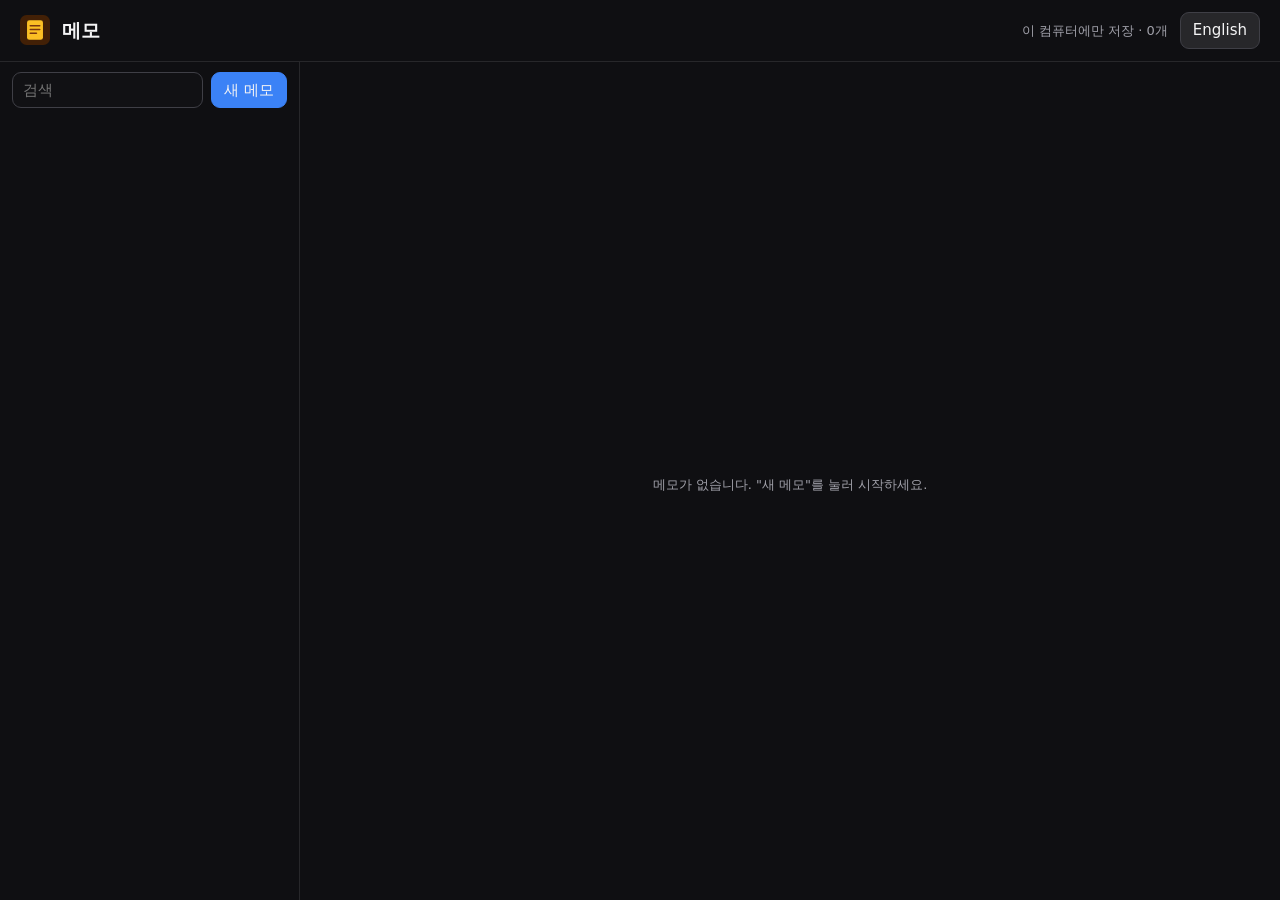
<file: system_files/usr/share/grokbot/webapps/notes/index.html>
<!doctype html>
<html lang="ko">
<head>
<meta charset="utf-8">
<meta name="viewport" content="width=device-width, initial-scale=1">
<title>메모</title>
<link rel="manifest" href="manifest.json">
<link rel="icon" href="icon.svg">
<link rel="stylesheet" href="style.css">
<link rel="stylesheet" href="notes.css">
</head>
<body>
<header>
  <img src="icon.svg" alt="" width="30" height="30">
  <h1 data-t="title">메모</h1>
  <span class="grow"></span>
  <span class="dim" id="where"></span>
  <button type="button" id="lang">English</button>
</header>
<div id="wrap">
  <aside>
    <div class="row"><input type="search" id="q" data-ph="search" placeholder="검색"><button type="button" class="primary" id="new" data-t="new">새 메모</button></div>
    <ul id="list"></ul>
  </aside>
  <section id="ed">
    <input type="text" id="title" data-ph="untitled" placeholder="제목 없음" maxlength="200">
    <textarea id="body" data-ph="write" placeholder="여기에 적으세요…" spellcheck="false"></textarea>
    <div class="row"><span class="dim" id="saved"></span><span class="grow"></span><button type="button" class="danger" id="del" data-t="delete">삭제</button></div>
  </section>
  <section id="empty" class="hidden"><p class="dim" data-t="empty">메모가 없습니다. "새 메모"를 눌러 시작하세요.</p></section>
</div>
<script src="app.js"></script>
</body>
</html>
</file>
<file: system_files/usr/share/grokbot/webapps/notes/style.css>
:root { --bg:#0f0f12; --panel:#18181b; --line:#27272a; --fg:#f4f4f5; --dim:#a1a1aa; --acc:#3b82f6; --bad:#ef4444; --ok:#22c55e; --warn:#f59e0b; }
* { box-sizing: border-box; }
html, body { margin:0; height:100%; background:var(--bg); color:var(--fg); font:15px/1.5 "Noto Sans CJK KR","Noto Sans KR","Noto Sans",system-ui,sans-serif; }
body { display:flex; flex-direction:column; }
header { display:flex; align-items:center; gap:12px; padding:12px 20px; border-bottom:1px solid var(--line); }
header h1 { font-size:19px; margin:0; }
.grow { flex:1; }
.dim { color:var(--dim); font-size:13px; }
button, input, textarea { font:inherit; color:var(--fg); }
button { background:#27272a; border:1px solid #3f3f46; border-radius:9px; padding:6px 12px; cursor:pointer; }
button:hover { background:#323238; }
button:disabled { opacity:.45; cursor:default; }
button.primary { background:var(--acc); border-color:var(--acc); }
button.danger { color:#fecaca; }
input[type=text], input[type=search], textarea { background:#111114; border:1px solid #3f3f46; border-radius:9px; padding:6px 10px; }
input:focus, textarea:focus, button:focus-visible { outline:2px solid var(--acc); outline-offset:1px; }
.need { margin:24px auto; max-width:520px; background:var(--panel); border:1px solid var(--line); border-radius:14px; padding:18px 20px; display:flex; flex-direction:column; gap:10px; align-items:flex-start; }
.toast { position:fixed; bottom:18px; left:50%; transform:translateX(-50%); background:#27272a; border:1px solid #3f3f46; padding:8px 16px; border-radius:10px; }
.hidden { display:none !important; }
</file>
<file: system_files/usr/share/grokbot/webapps/notes/notes.css>
#wrap { flex:1; display:flex; min-height:0; }
aside { width:300px; border-right:1px solid var(--line); display:flex; flex-direction:column; min-height:0; }
.row { display:flex; gap:8px; align-items:center; padding:10px 12px; }
aside .row input { flex:1; min-width:0; }
#list { list-style:none; margin:0; padding:0 6px 10px; overflow:auto; flex:1; }
#list li { padding:8px 10px; border-radius:9px; cursor:pointer; margin:2px 0; }
#list li:hover { background:#1f1f23; }
#list li.on { background:#1e3a5f; }
#list li b { display:block; font-weight:600; white-space:nowrap; overflow:hidden; text-overflow:ellipsis; }
#list li span { display:block; color:var(--dim); font-size:12px; white-space:nowrap; overflow:hidden; text-overflow:ellipsis; }
#ed, #empty { flex:1; display:flex; flex-direction:column; min-width:0; padding:14px 18px 6px; gap:10px; }
#empty { align-items:center; justify-content:center; }
#title { font-size:20px; font-weight:700; border-color:transparent; background:transparent; padding:4px 6px; }
#body { flex:1; resize:none; font-size:16px; line-height:1.7; border-color:var(--line); padding:12px 14px; }
#ed .row { padding:0 0 6px; }
</file>
